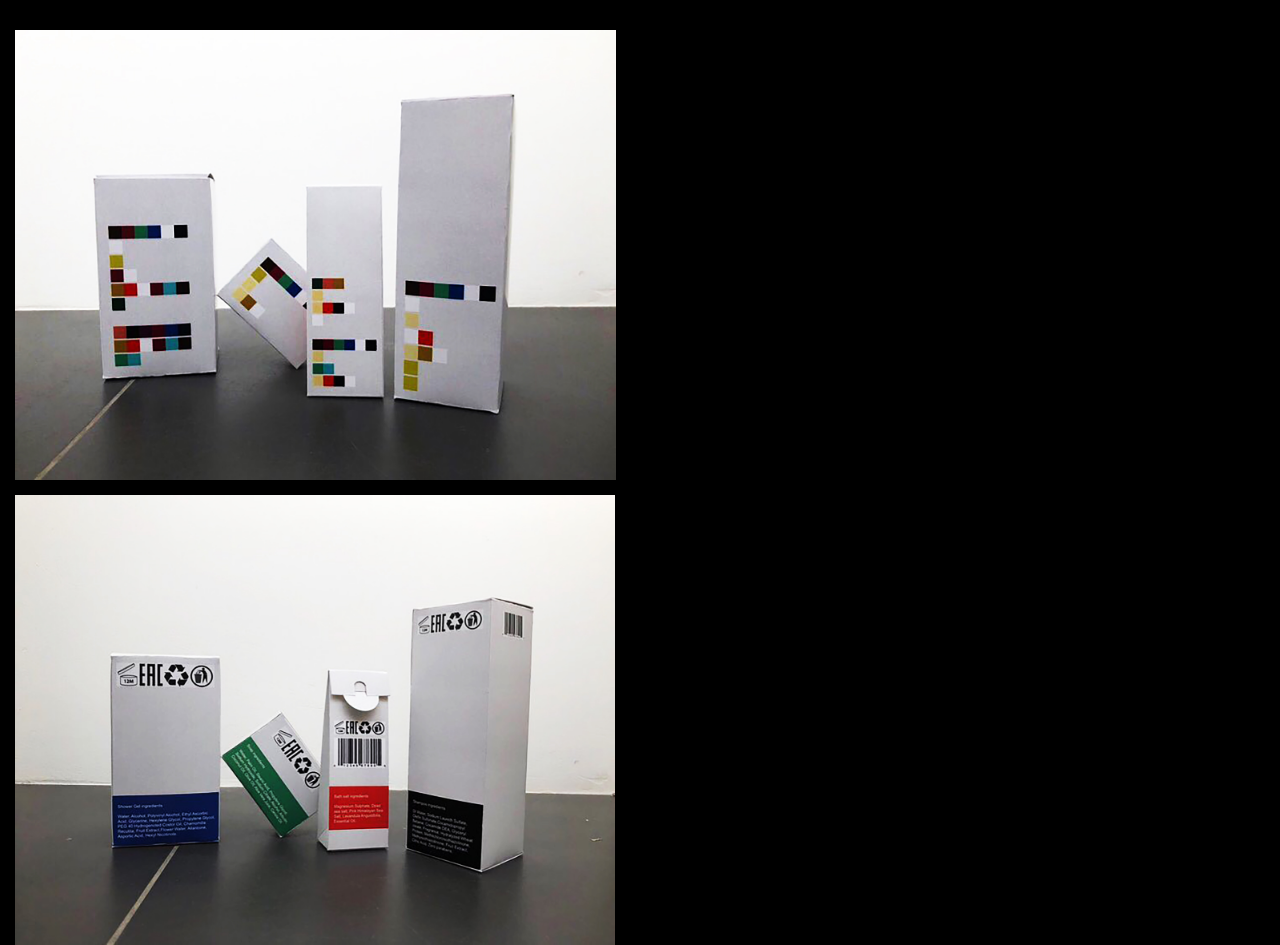
<file: identity.html>
<!DOCTYPE html>
<html lang="en">
  <head>
    <meta charset="utf-8">
    <title>Anastasia Suchkova</title>
	  <link rel="stylesheet" type="text/css" href="style2/style3.css">
	  <link rel="stylesheet" type="text/css" href="style2/reset.css">
    <link rel="icon" type="image/png" href="images/favicon1.png" sizes="32x32"/>
  </head>
  <body>
    <div class="box">
      <div><img src="images/id.jpg" alt="" sizes= width="650px" height="450px"></div>
    <div class="hover-effect">
      <a href="#" class="hover-text">
        <h1>Packaging</h1>
        <div class="txt">
        <p>Identity for bath cosmetics<br>Color code = name of product<p> </div>
      </a>
    </div>
  </div>

  <div class="box">
    <div><img src="images/id2.jpg" alt="" sizes= width="650px" height="450px"></div>
  <div class="hover-effect">
    <a href="#" class="hover-text">
      <h1>Packaging</h1>
      <div class="txt">
      <p>Identity for bath cosmetics<p> </div>
    </a>
  </div>
</div>
</file>
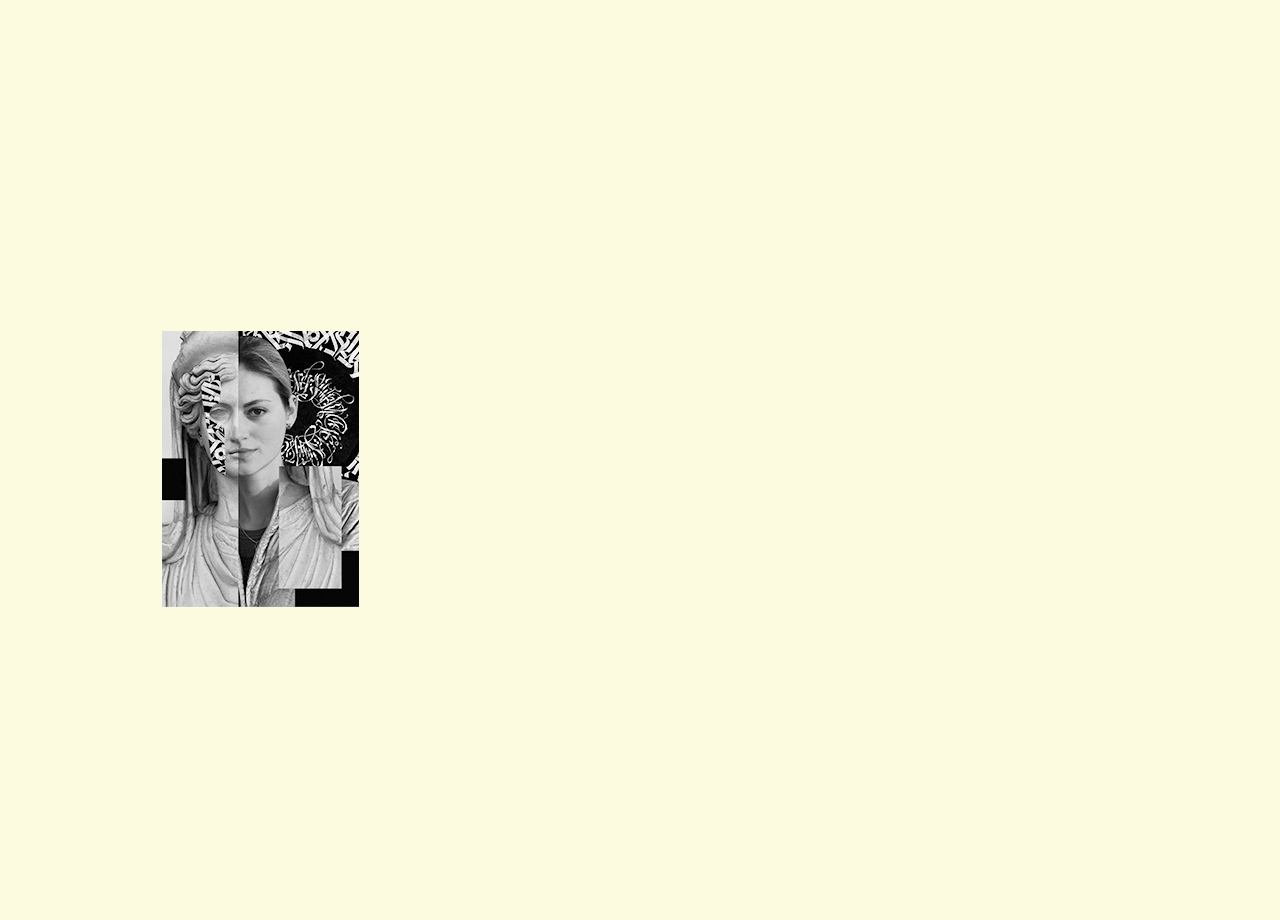
<file: photo.html>
<!DOCTYPE html>
<html lang="en">
  <head>
    <meta charset="utf-8">
    <title>Anastasia</title>
	  <link rel="stylesheet" type="text/css" href="style/style.css">
	  <link rel="stylesheet" type="text/css" href="style/reset.css">
    <link rel="icon" type="image/png" href="images/favicon1.png" sizes="32x32"/>
  </head>
  <body>
    <div class="wrapper">
      <div class="center-photo">
      <a href="index.html"><img src="images/nastia.jpg" alt=""></a>
      </div>
    </div>
  </body>
</html>
</file>
<file: style2/style3.css>
* {
  box-sizing: border-box;
}

body {
  background-color: #000000;
}
.box {
  position: relative;
  float: left;
  top: 15px;
  left: 15px;
  margin-top: 15px;
  margin-right: 20px;
  overflow: hidden;
  height: 450px;
  width: 650px;
  background-size: contain;
  cursor: pointer;
}

.hover-effect {
  position: absolute;
  top: 0;
  left: 0;
  width: 100%;
  height: 100%;
  background: rgba(5, 8, 31, 0.62);
  transition: all 0.3s ease-in-out;
  opacity: 0;
}

.box:hover .hover-effect {
  opacity: 1;
}
.box:hover .hover-text {
  right: 0;
}

.hover-text {
  position: absolute;
  right: -100%;
  bottom: 0;
  display: block;
  max-width: 100%;
  padding: 40px 45px;
  color: #e2e2e2;
  text-decoration: none;
  text-align: right;
  font-size: 25px;
  line-height: 1.2em;
  font-family: "Helvetica";
  font-weight: bolder;
  letter-spacing: 1px;
  transition: all 0.5s ease-in-out;
}

h1 {
  font-size: 2em;
  font-weight: 500;
  padding: 0.8em 0;
  margin-bottom: 0.3em;
  border-bottom: 1px solid #fff;
}

.txt{
margin-top: 0.7em;
font-size: 15px;
line-height: 1.4em;
}
p {
    width: 70%;
    font-size: 1em;
    display: inline-block;
    text-align: right;
}
</file>
<file: style/style.css>
* {
  box-sizing: border-box;
}

body {
  background-color: #FCFBE0
}
a {
  text-decoration:none;
  color: white;
}
.wrapper {
  padding: 20px;
  width: 100%;
  height: 100%;
}

.intro {
  height: 100vh;
  width: 100%;
  display: flex;
  flex-direction: column;
  padding-bottom: 40px;
}

.header {
  position: fixed;
  top: 15px;
  left: 40px;
  font-family: Impact,fantasy;
  font-size: 50px;
  color: #03051e;
  font-weight: bold;
  margin-bottom: auto;
  flex-grow: 1;
}

.text {
  position: fixed;
  top:480px;
  left: 50px;
  font-family: Helvetica;
  font-size: 16px;
  line-height: 1.4;
  font-weight: bolder;
  color: #03051e;
  letter-spacing: 1px;
  margin-bottom: auto;
  display: inline-block;
}
.txt {
  position: fixed;
  top:670px;
  left: 50px;
  font-family: Helvetica;
  font-size: 14px;
  line-height: 1.4;
  margin-bottom: auto;
  font-weight: bolder;
  letter-spacing: 1px;
  display: inline-block;
}

.portfolio {
  position: relative;
  font-family: Arial;
  font-size: 42px;
  font-weight: bold;
  margin-bottom: 15px;
  top: 15px;
  left: 460px;
}


 body {
  margin: 40px;
}

.box {
  background-color: #000000;
  color: #fff;
  padding: 10px;
  font-size: 160%;
}

.box:nth-child(2) {
  background-color: #FCFBE0;
  color: #020202;
  font-family: Helvetica;
}

.box:nth-child(4) {
  background-color: #FCFBE0;
  color: #020202;
  font-family: Helvetica;
}


.box:nth-child(5) {
  background-color: #FCFBE0;
  color: #020202;
  font-family: Helvetica;
}

.box:nth-child(7) {
  background-color: #FCFBE0;
  color: #020202;
  font-family: Helvetica;
}

.box:nth-child(10) {
  background-color: #FCFBE0;
  color: #020202;
  font-family: Helvetica;
}

.box:nth-child(12) {
  background-color: #FCFBE0;
  color: #020202;
  font-family: Helvetica;
}


.box:nth-child(13) {
  background-color: #FCFBE0;
  color: #020202;
  font-family: Helvetica;
}

.box:nth-child(15) {
  background-color: #FCFBE0;
  color: #020202;
  font-family: Helvetica;
}

.wrapper {
  width: 600px;
  display: grid;
  grid-gap: 0px;
  grid-template-rows: repeat(4, 220px);
  grid-template-columns: 220px 220px 220px 220px;
  grid-auto-flow: column;
  position: relative;
  left: 130px;
  font-family: Helvetica;
  padding-bottom: 10px;
}

.container > div > img {
width: 100%;
height: 100%;
object-fit: cover;
}


.portrait {
  position: fixed;
  top: 160px;
  left: 50px;
}

.portrait img {
  box-shadow: 0 0 25px #F99C08;
}

.center-photo {
  width: 100%;
  height: 100vh;
  display: flex;
  align-items: center;
  justify-content: center;
}

@media (min-width: 768px) {
	.post-item {
		flex-basis: 50%;
		flex-shrink: 0;
	}
}
@media (min-width: 960px) {
	.post-item {
		flex-basis: 33.333333333%;
	}
}
</file>
